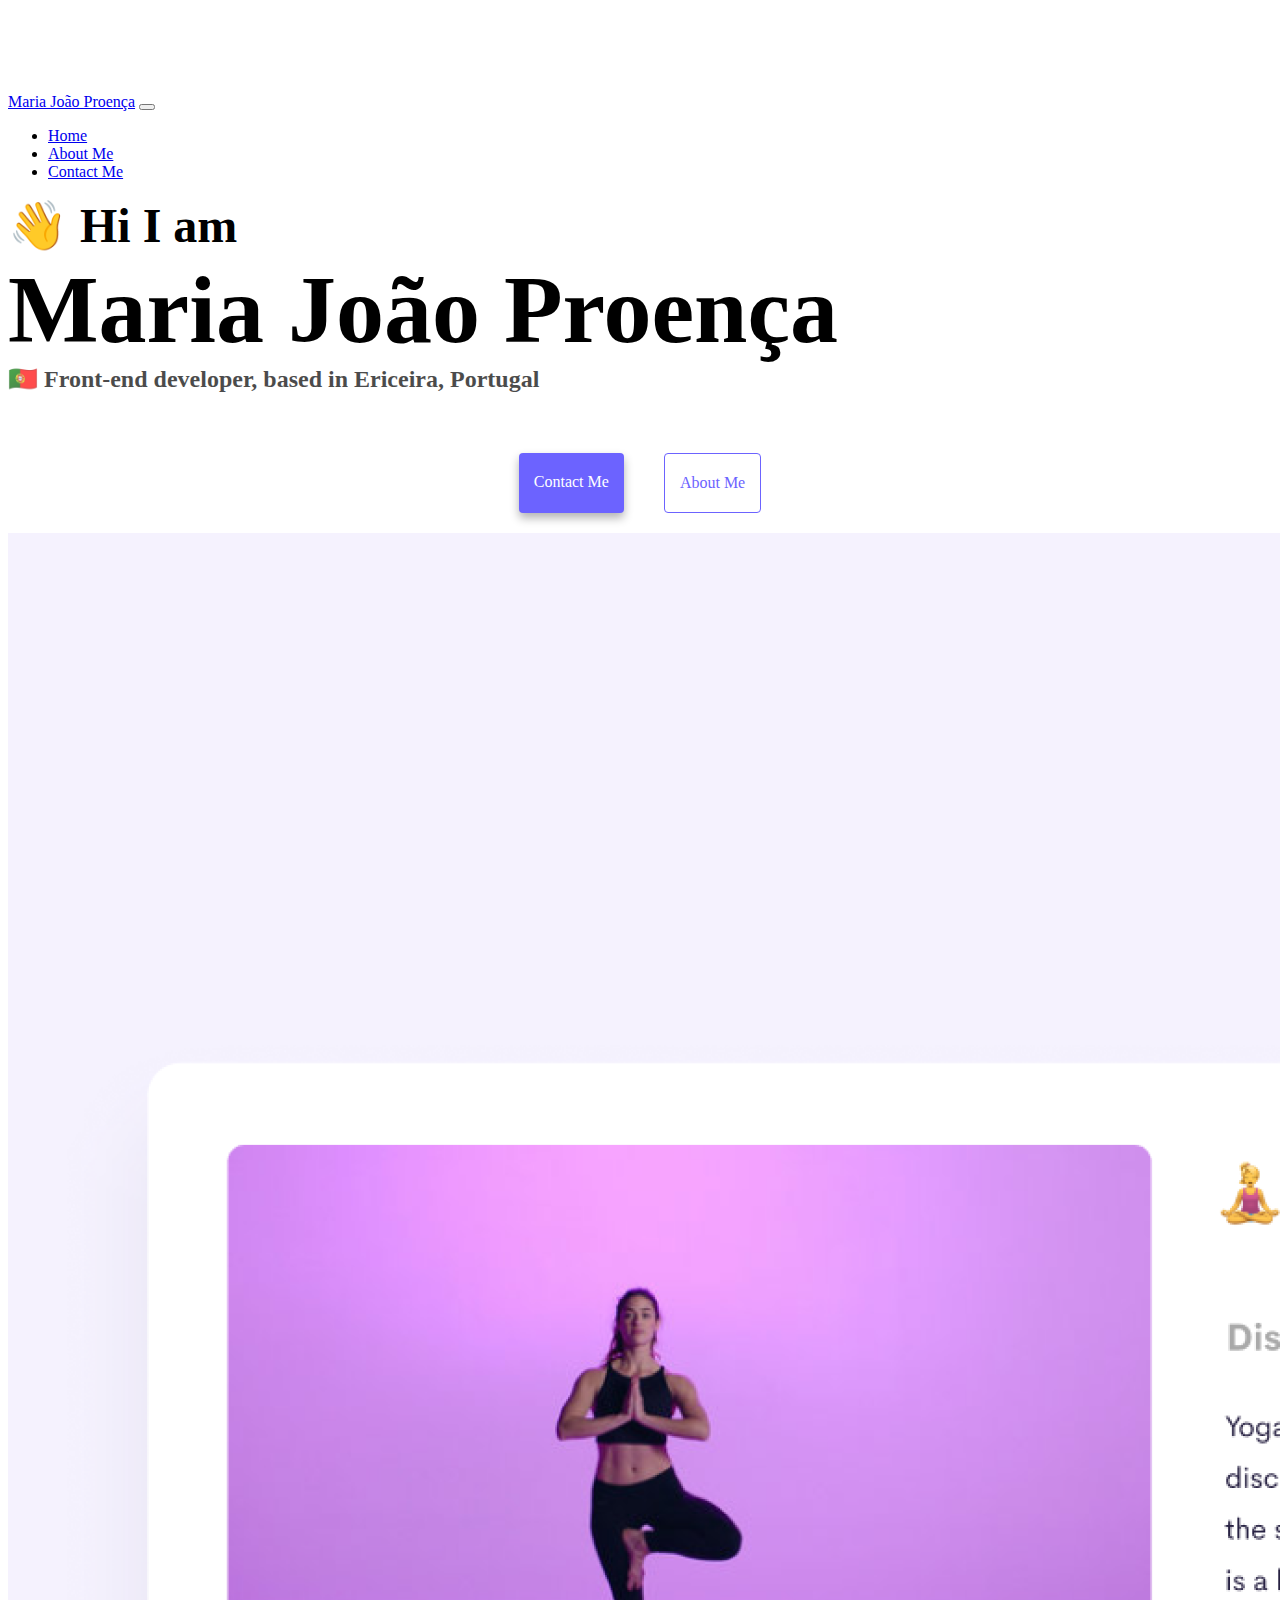
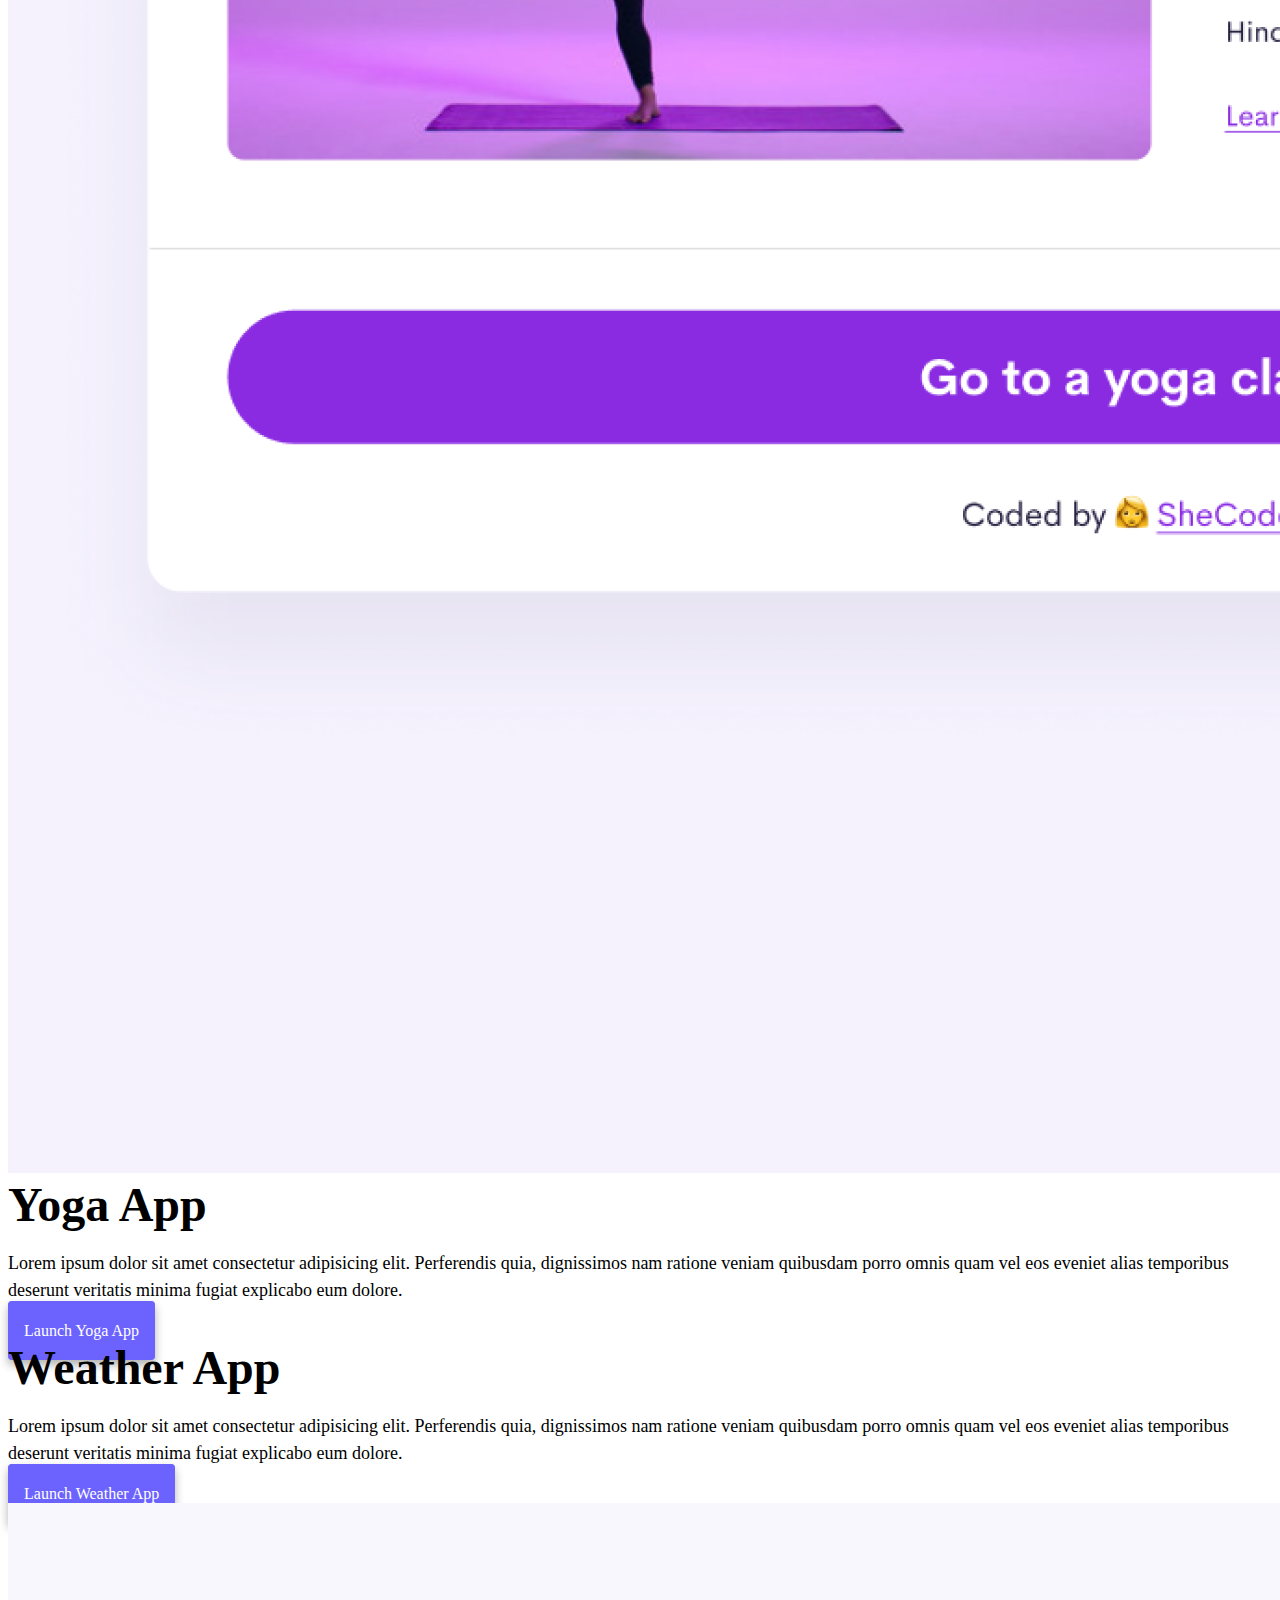
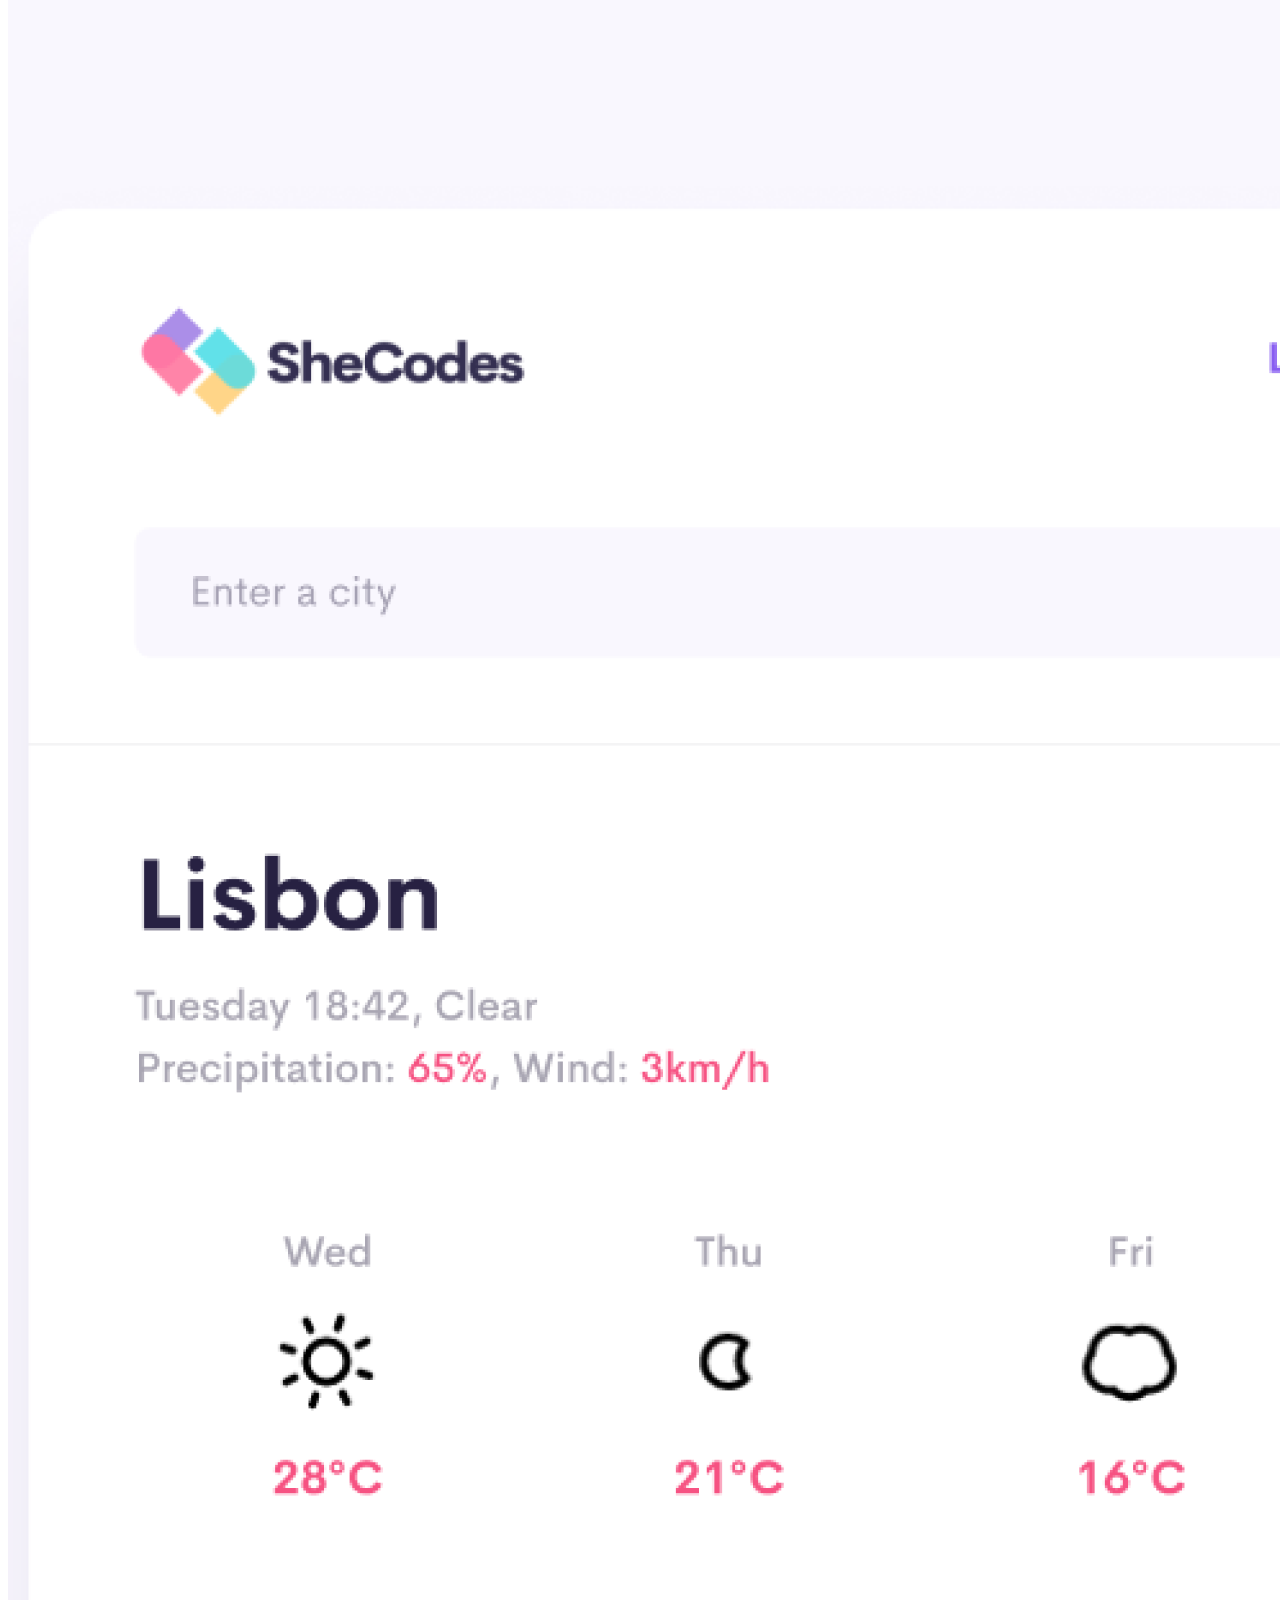
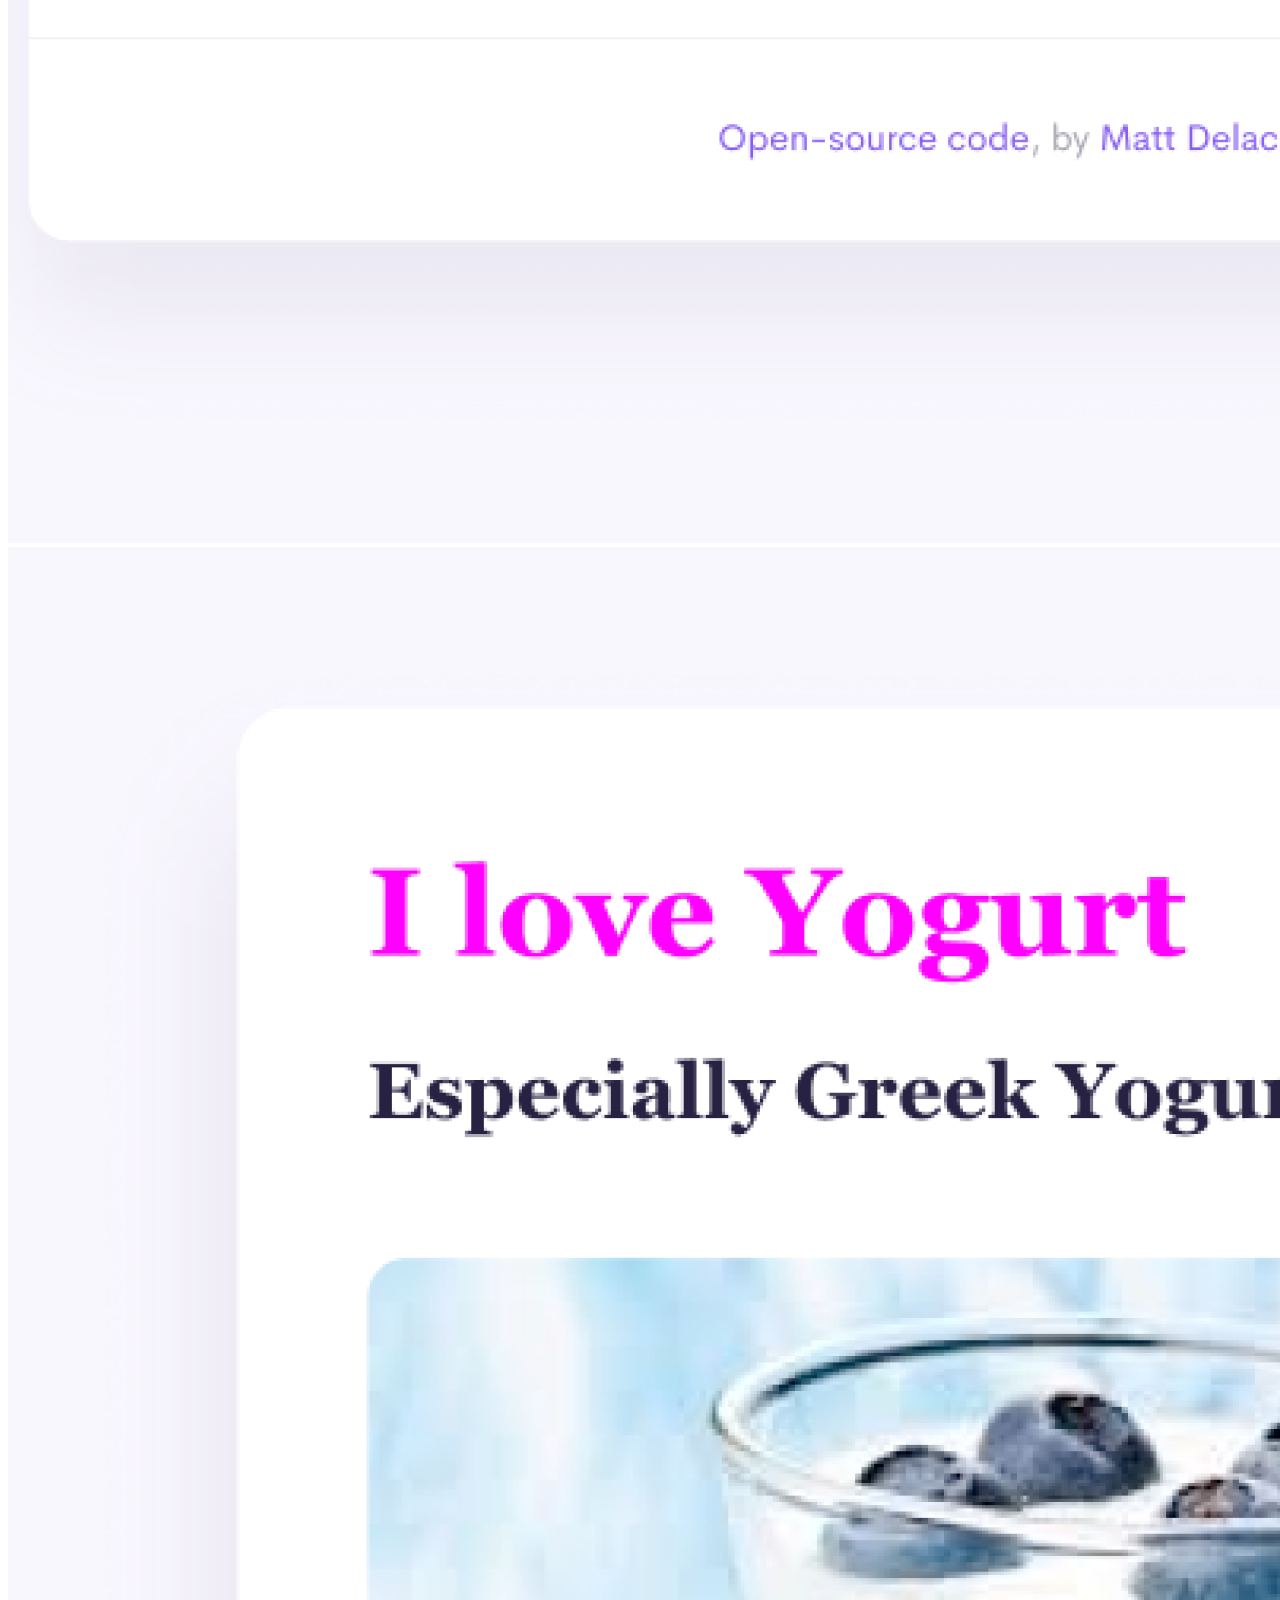
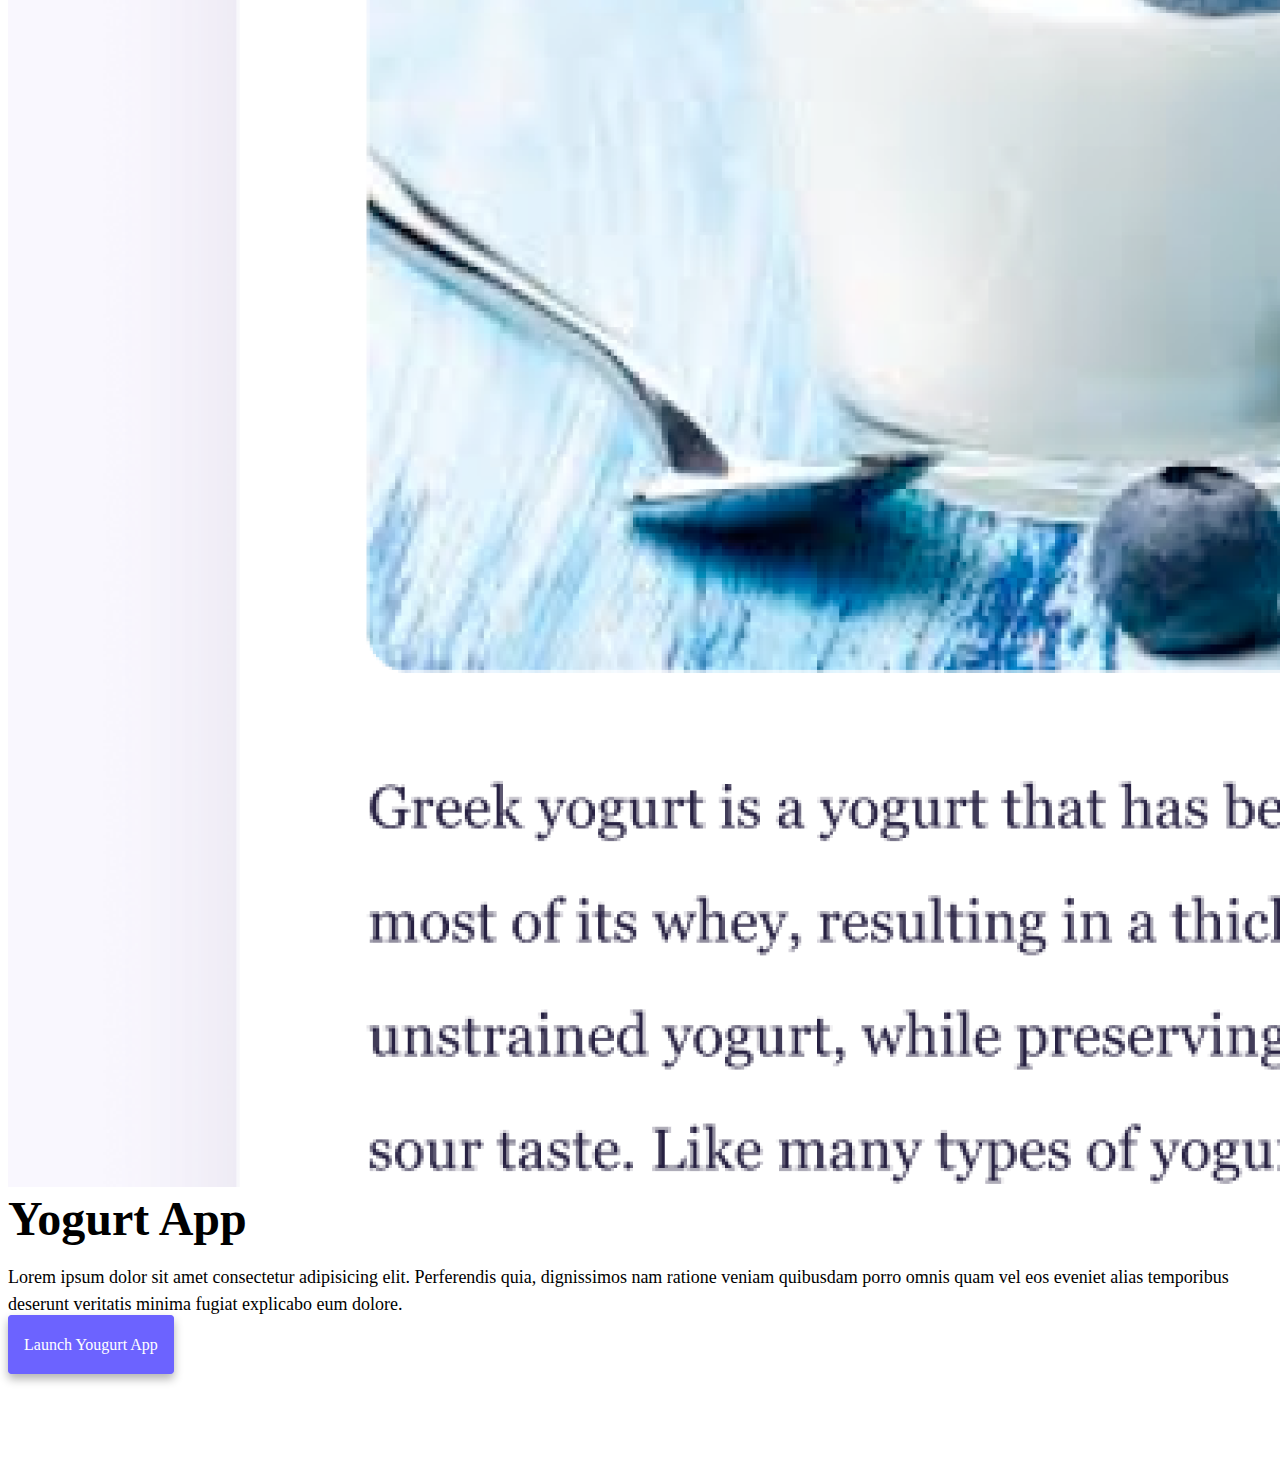
<file: index.html>
<!DOCTYPE html>
<html lang="en">
  <head>
    <meta charset="UTF-8" />
    <meta http-equiv="X-UA-Compatible" content="IE=edge" />
    <meta
      name="description"
      content="Maria João Proença is a front-end developer based in Portugal with good knowledge of responsiveness and SEO."
    />
    <meta name="viewport" content="width=device-width, initial-scale=1.0" />
    <title>Maria João Proença | Front-end Developer</title>
    <link rel="stylesheet" href="style.css" />
    <link
      href="https://cdn.jsdelivr.net/npm/bootstrap@5.1.3/dist/css/bootstrap.min.css"
      rel="stylesheet"
      integrity="sha384-1BmE4kWBq78iYhFldvKuhfTAU6auU8tT94WrHftjDbrCEXSU1oBoqyl2QvZ6jIW3"
      crossorigin="anonymous"
    />
    <script
      src="https://cdn.jsdelivr.net/npm/bootstrap@5.1.3/dist/js/bootstrap.bundle.min.js"
      integrity="sha384-ka7Sk0Gln4gmtz2MlQnikT1wXgYsOg+OMhuP+IlRH9sENBO0LRn5q+8nbTov4+1p"
      crossorigin="anonymous"
    ></script>
  </head>
  <body>
    <nav class="navbar navbar-expand-lg navbar-light bg-light fixed-top">
      <div class="container-fluid">
        <a class="navbar-brand" href="index.html">Maria João Proença</a>
        <button
          class="navbar-toggler"
          type="button"
          data-bs-toggle="collapse"
          data-bs-target="#navbarNav"
          aria-controls="navbarNav"
          aria-expanded="false"
          aria-label="Toggle navigation"
        >
          <span class="navbar-toggler-icon"></span>
        </button>
        <div class="collapse navbar-collapse" id="navbarNav">
          <ul class="navbar-nav">
            <li class="nav-item">
              <a
                class="nav-link active"
                aria-current="page"
                href="/"
                title="Maria João Proença"
                >Home</a
              >
            </li>
            <li class="nav-item">
              <a class="nav-link" href="about.html" title="About Maria João"
                >About Me</a
              >
            </li>
            <li class="nav-item">
              <a
                class="nav-link"
                href="about.html#contact"
                title="Contact Maria João"
                >Contact Me</a
              >
            </li>
          </ul>
        </div>
      </div>
    </nav>

    <h2 class="text-center">👋 Hi I am</h2>
    <h1 class="text-center">Maria João Proença</h1>
    <h3 class="text-center">
      🇵🇹 Front-end developer, based in Ericeira, Portugal
    </h3>
    <div class="navigation-links">
      <a href="about.html#contact" class="contact-link">Contact me</a>
      <a href="about.html" class="about-link">About me</a>
    </div>

    <div class="container">
      <div class="row mt-5">
        <div class="col-sm-6">
          <img
            src="images/yoga.png"
            class="img-fluid rounded d-none d-sm-block"
            alt="Yoga Project"
          />
        </div>
        <div class="col-sm-6">
          <h2 class="mb-3">Yoga App</h2>
          <p class="mb-5">
            Lorem ipsum dolor sit amet consectetur adipisicing elit. Perferendis
            quia, dignissimos nam ratione veniam quibusdam porro omnis quam vel
            eos eveniet alias temporibus deserunt veritatis minima fugiat
            explicabo eum dolore.
          </p>
          <div class="mt-5">
            <a href="#" class="primary-link project-link">Launch Yoga App</a>
          </div>
        </div>
      </div>
      <div class="row mt-5">
        <div class="col-sm-6">
          <h2 class="mb-3">Weather App</h2>
          <p class="mb-5">
            Lorem ipsum dolor sit amet consectetur adipisicing elit. Perferendis
            quia, dignissimos nam ratione veniam quibusdam porro omnis quam vel
            eos eveniet alias temporibus deserunt veritatis minima fugiat
            explicabo eum dolore.
          </p>
          <div class="mt-5">
            <a href="#" class="primary-link project-link">Launch Weather App</a>
          </div>
        </div>
        <div class="col-sm-6">
          <img
            src="images/weather.png"
            class="img-fluid rounded d-none d-sm-block"
            alt="weather project"
          />
        </div>
      </div>
      <div class="row mt-5">
        <div class="col-sm-6">
          <img
            src="images/yogurt.png"
            class="img-fluid rounded d-none d-sm-block"
            alt="Yogurt Project"
          />
        </div>
        <div class="col-sm-6">
          <h2 class="mb-3">Yogurt App</h2>
          <p class="mb-5">
            Lorem ipsum dolor sit amet consectetur adipisicing elit. Perferendis
            quia, dignissimos nam ratione veniam quibusdam porro omnis quam vel
            eos eveniet alias temporibus deserunt veritatis minima fugiat
            explicabo eum dolore.
          </p>
          <div class="mt-5">
            <a href="#" class="primary-link project-link">Launch Yougurt App</a>
          </div>
        </div>
      </div>
    </div>
  </body>
</html>
</file>
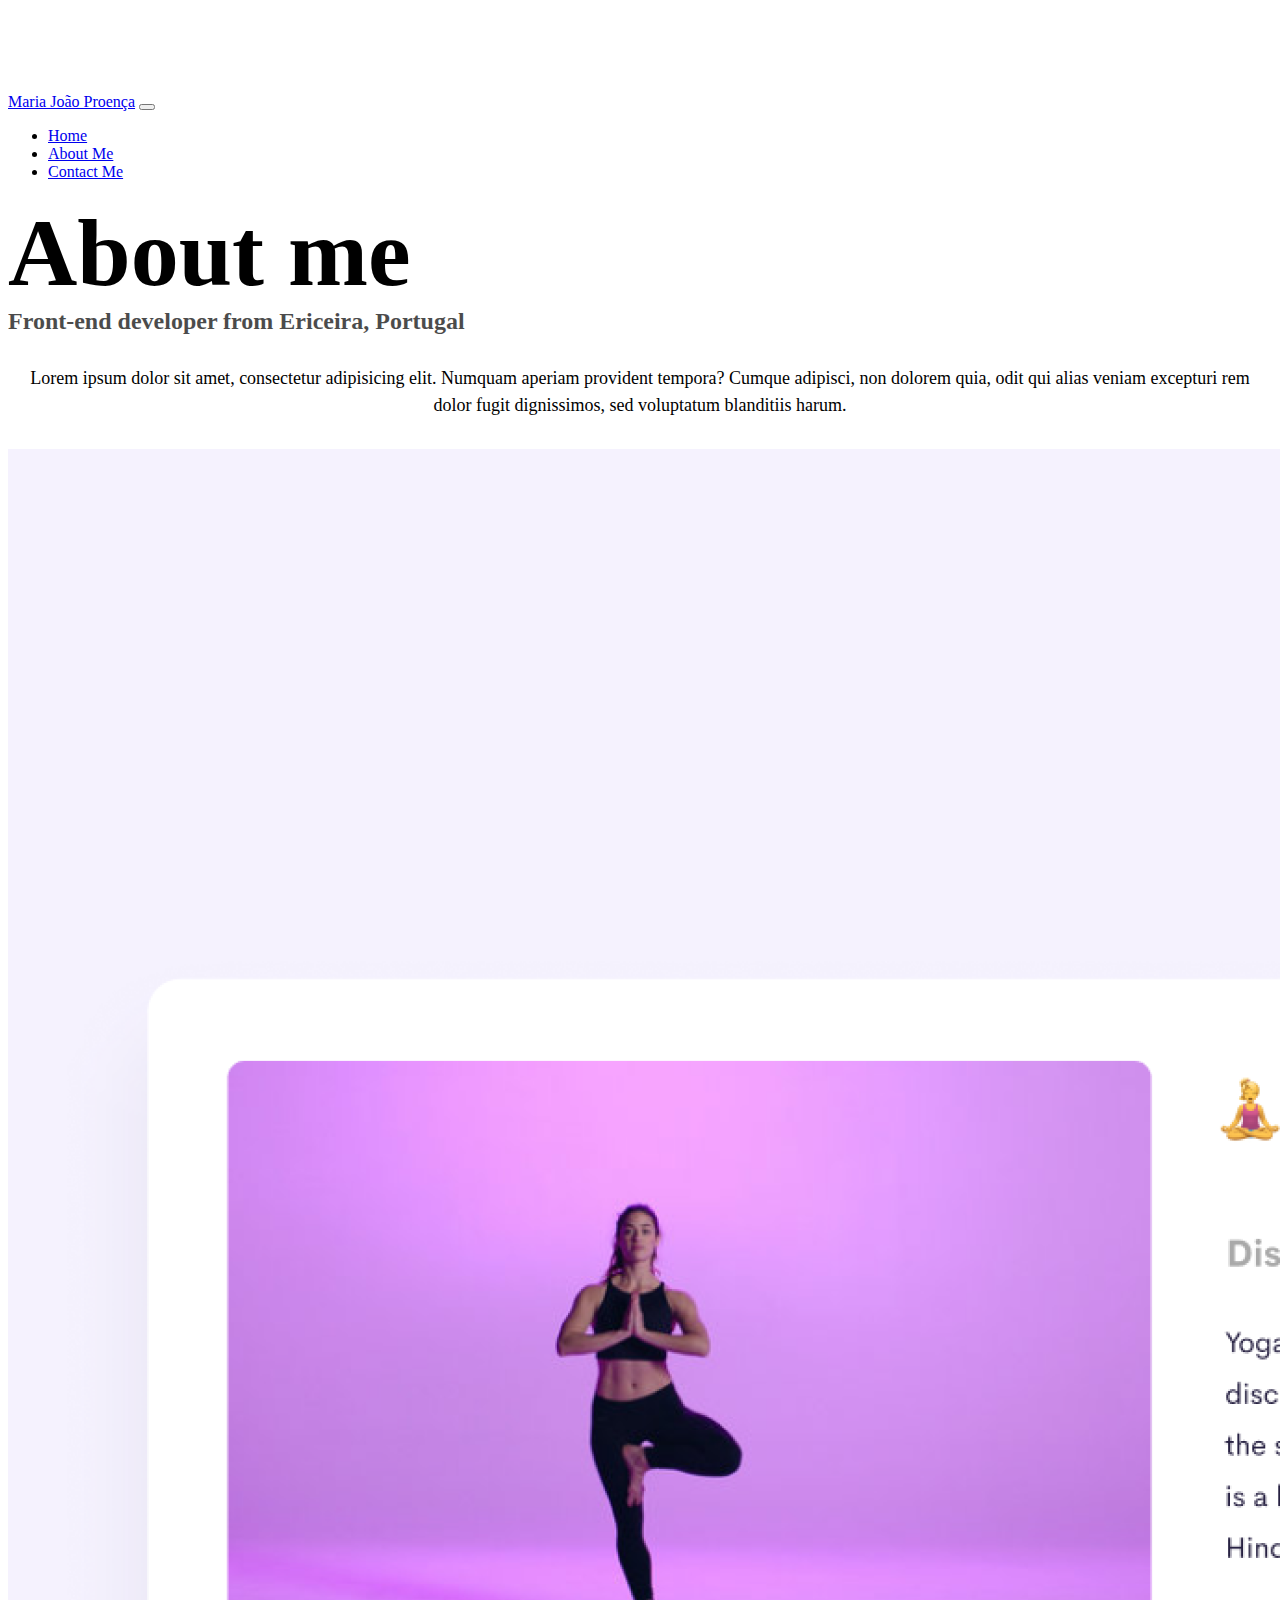
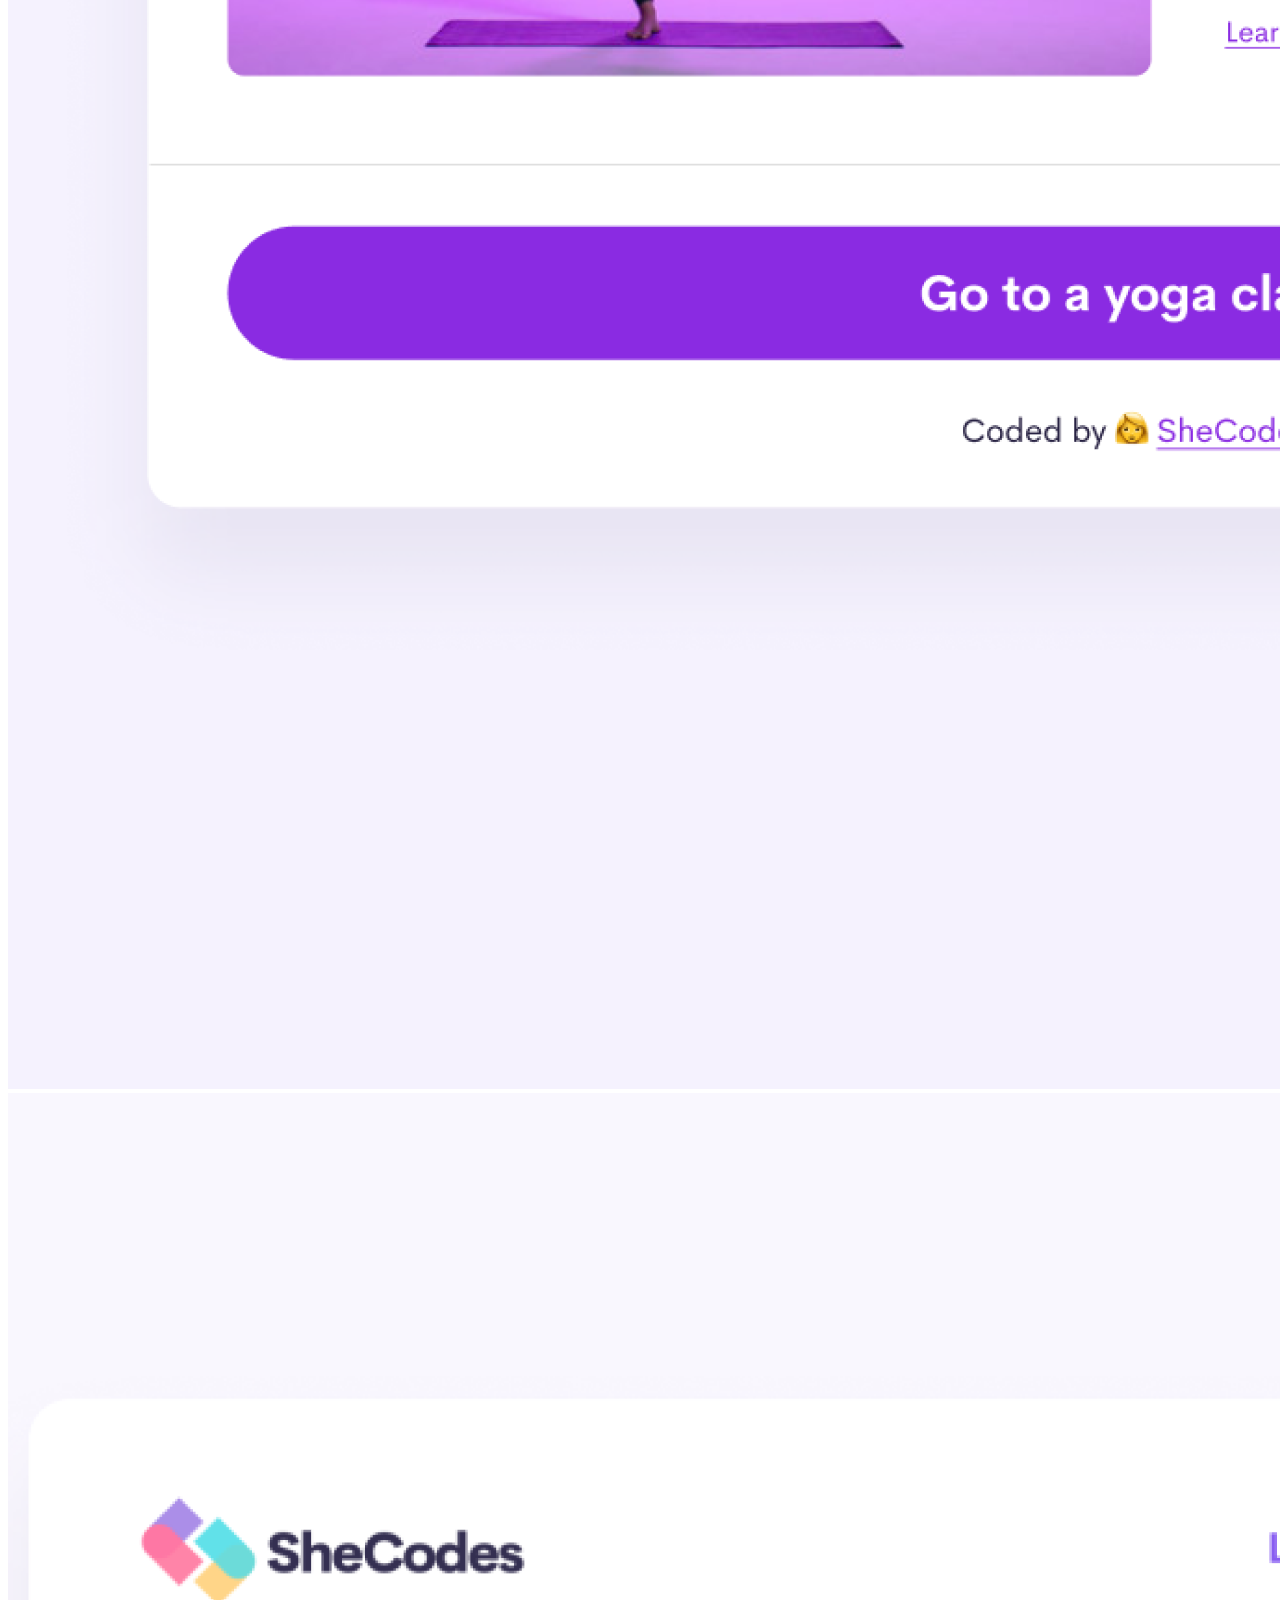
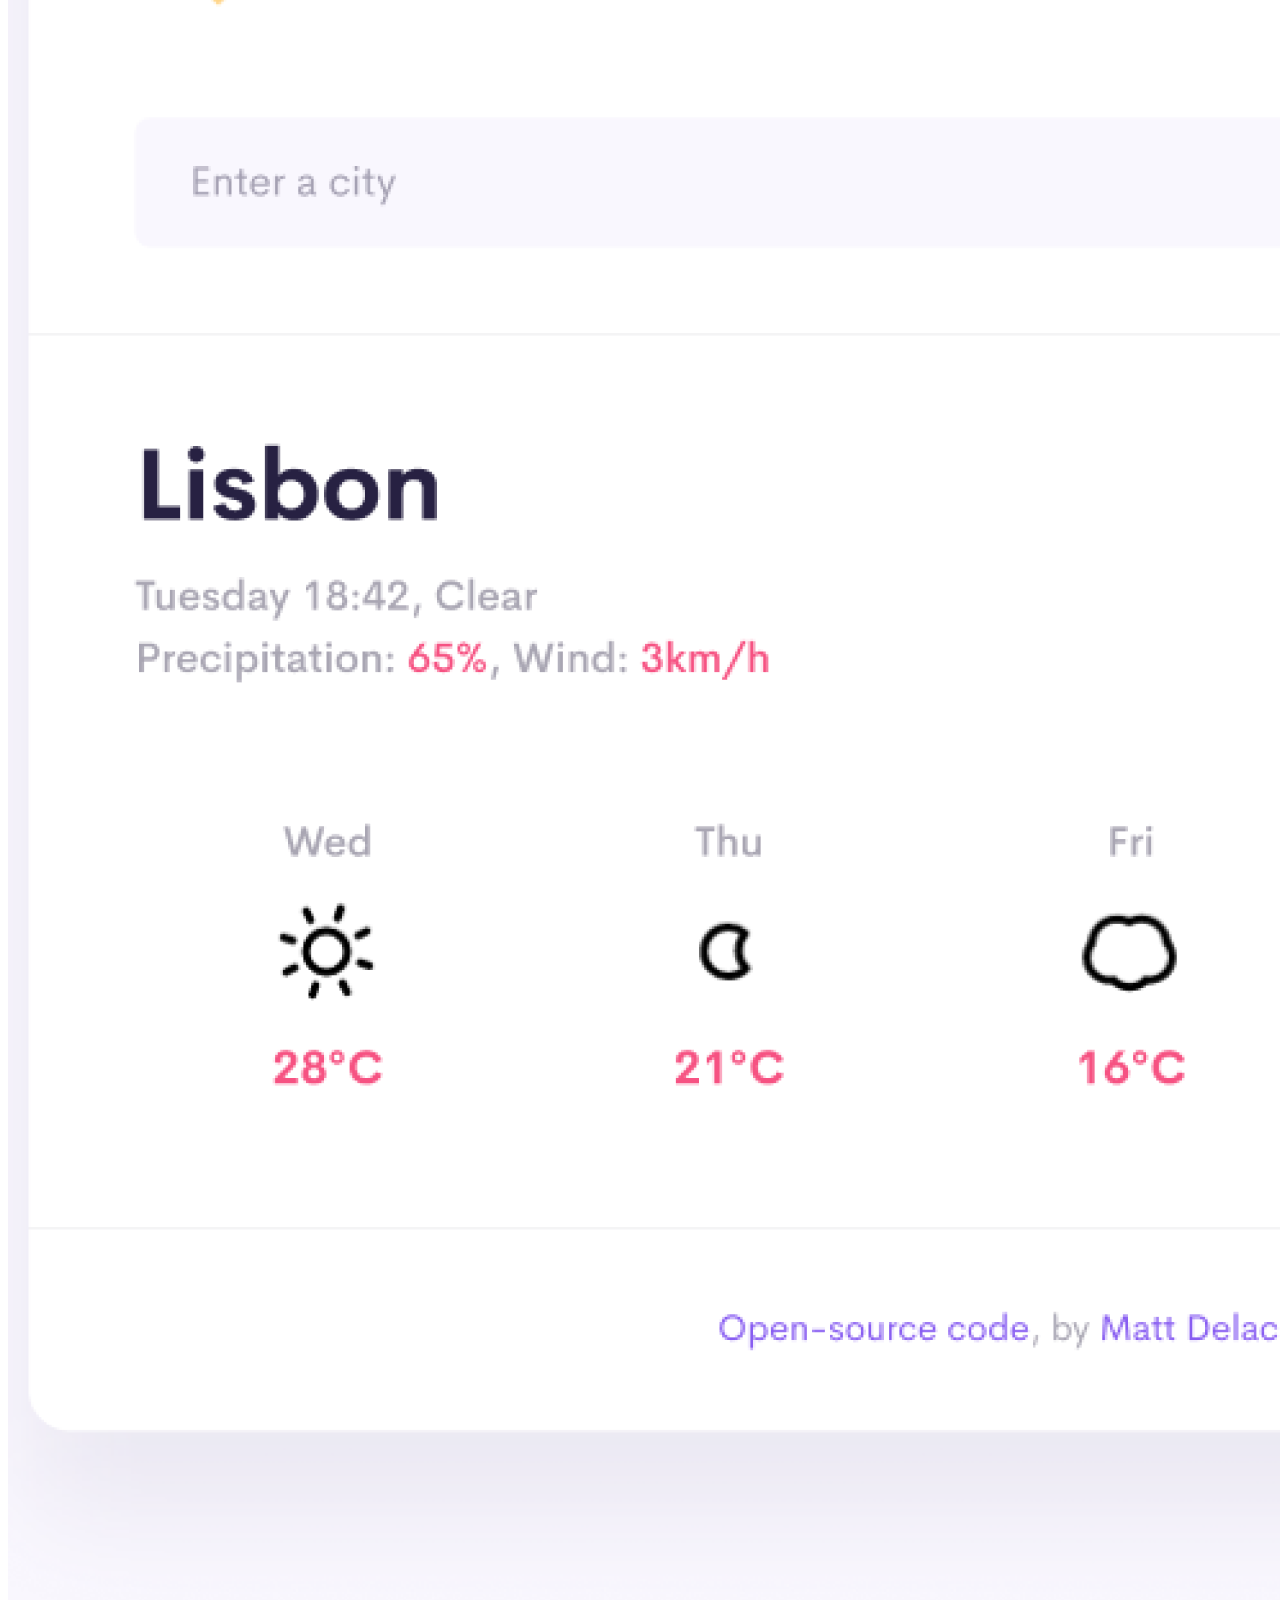
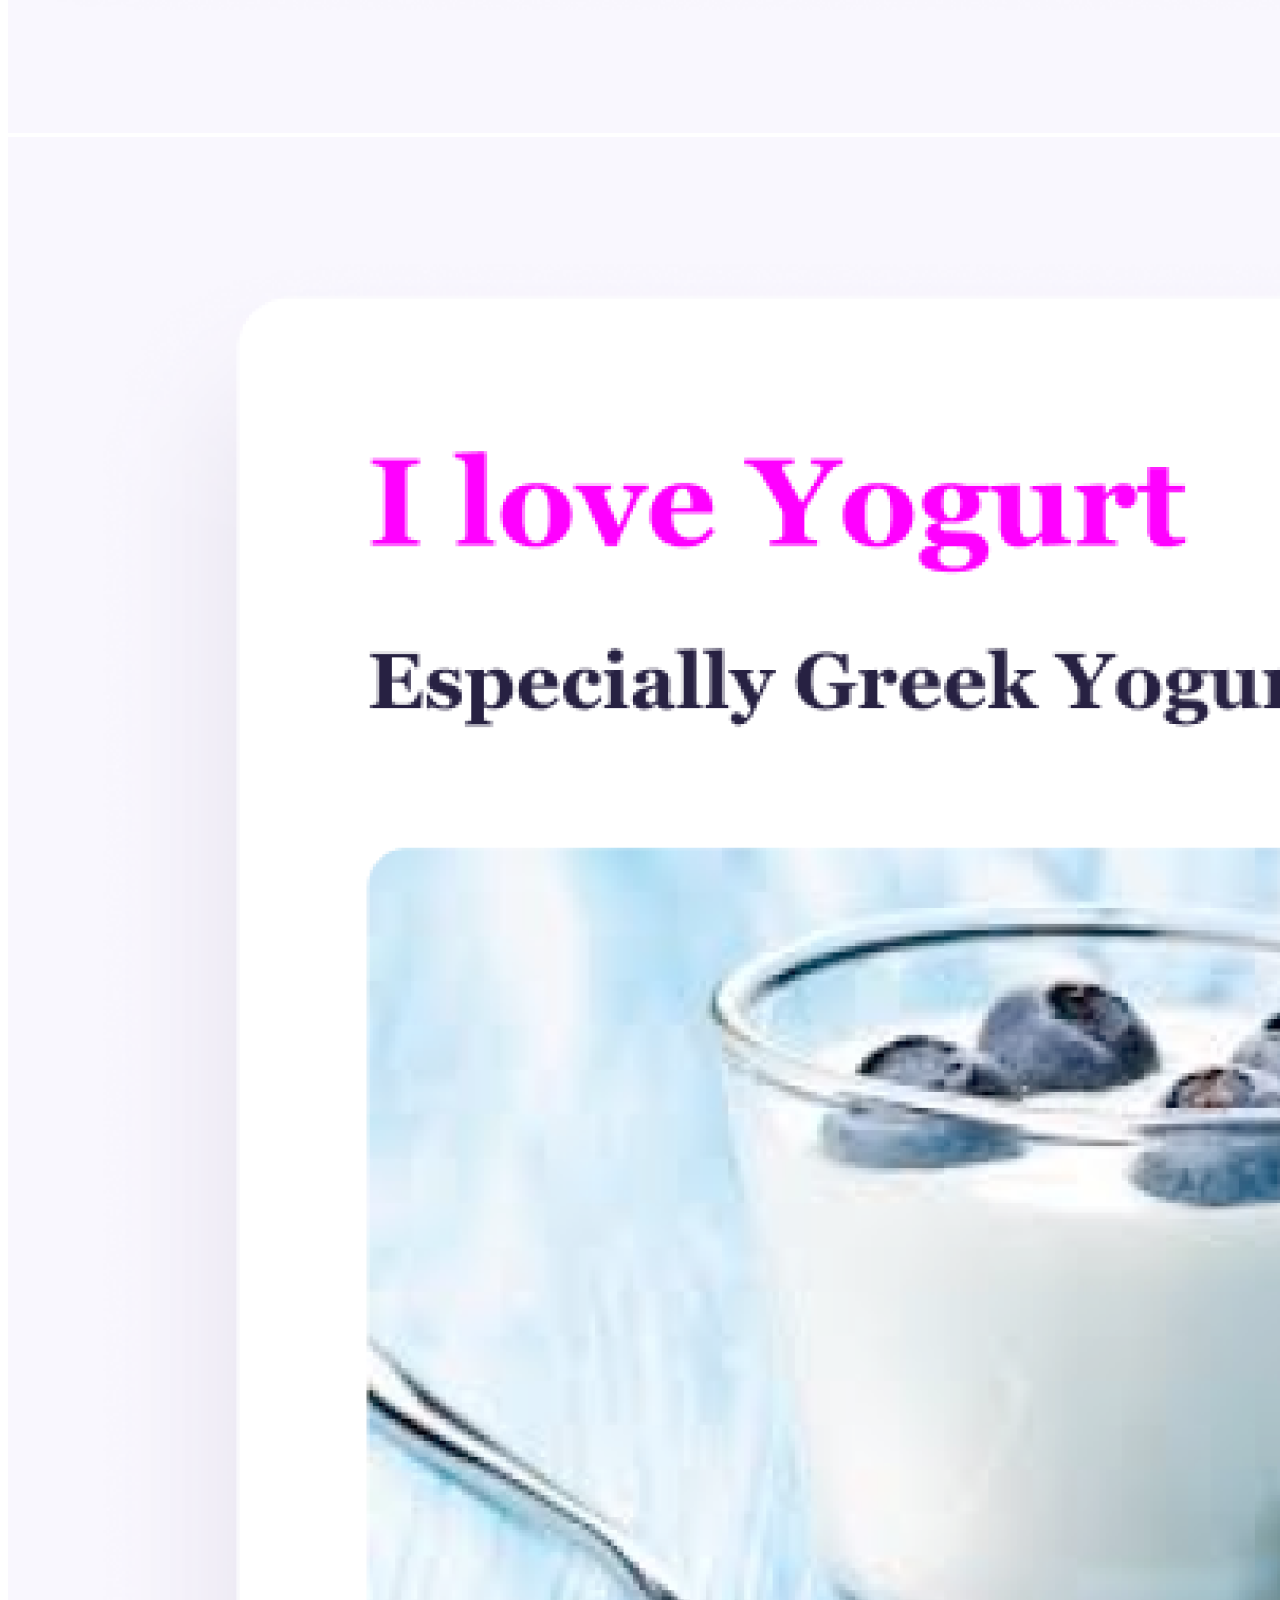
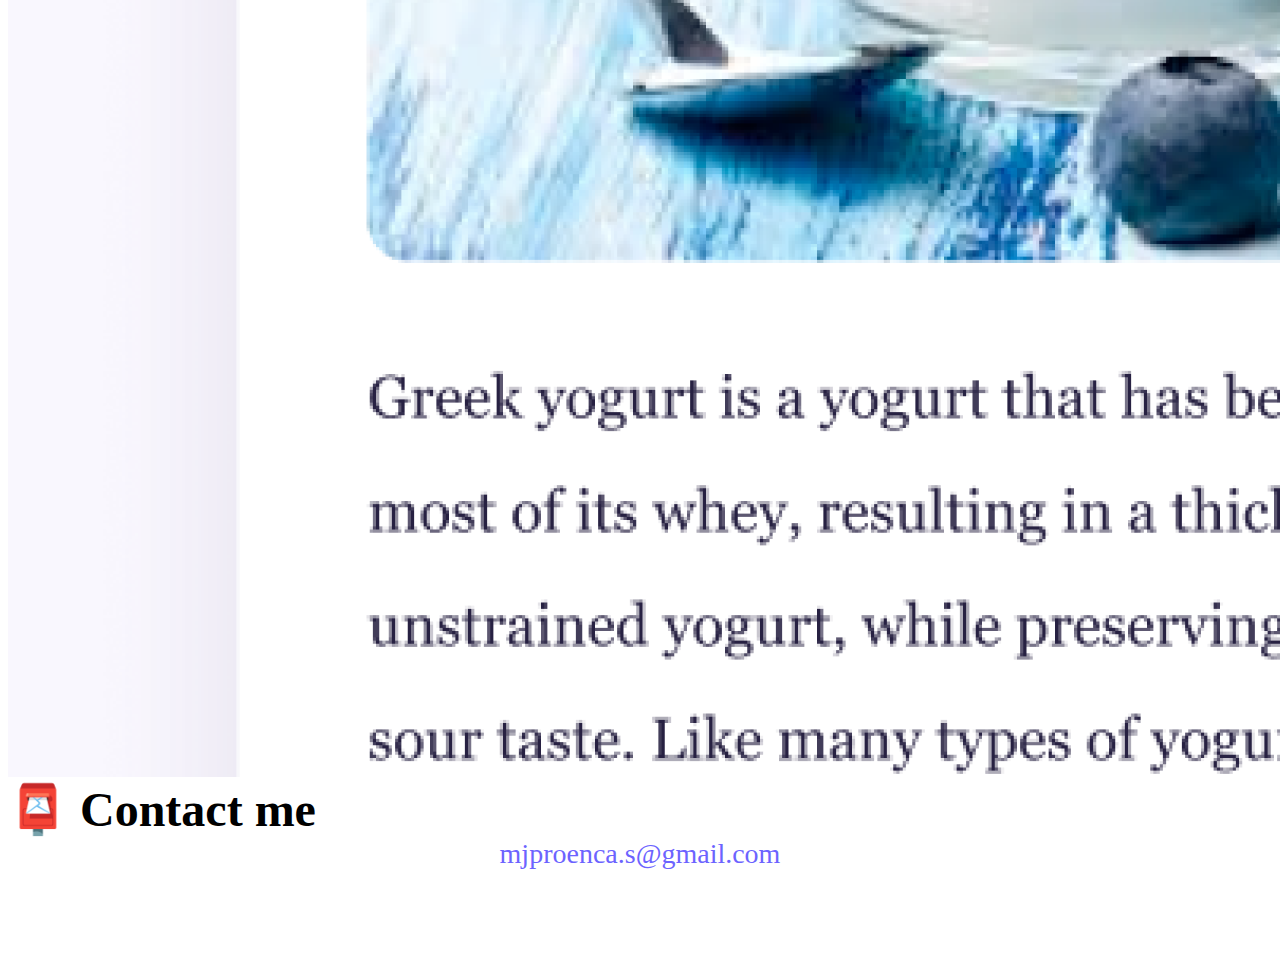
<file: about.html>
<!DOCTYPE html>
<html lang="en">
  <head>
    <meta charset="UTF-8" />
    <meta http-equiv="X-UA-Compatible" content="IE=edge" />
    <meta name="viewport" content="width=device-width, initial-scale=1.0" />
    <link rel="stylesheet" href="style.css" />
    <title>About Maria João Proença</title>
    <link
      href="https://cdn.jsdelivr.net/npm/bootstrap@5.1.3/dist/css/bootstrap.min.css"
      rel="stylesheet"
      integrity="sha384-1BmE4kWBq78iYhFldvKuhfTAU6auU8tT94WrHftjDbrCEXSU1oBoqyl2QvZ6jIW3"
      crossorigin="anonymous"
    />
    <script
      src="https://cdn.jsdelivr.net/npm/bootstrap@5.1.3/dist/js/bootstrap.bundle.min.js"
      integrity="sha384-ka7Sk0Gln4gmtz2MlQnikT1wXgYsOg+OMhuP+IlRH9sENBO0LRn5q+8nbTov4+1p"
      crossorigin="anonymous"
    ></script>
  </head>
  <body>
    <nav class="navbar navbar-expand-lg navbar-light bg-light fixed-top">
      <div class="container-fluid">
        <a class="navbar-brand" href="index.html">Maria João Proença</a>
        <button
          class="navbar-toggler"
          type="button"
          data-bs-toggle="collapse"
          data-bs-target="#navbarNav"
          aria-controls="navbarNav"
          aria-expanded="false"
          aria-label="Toggle navigation"
        >
          <span class="navbar-toggler-icon"></span>
        </button>
        <div class="collapse navbar-collapse" id="navbarNav">
          <ul class="navbar-nav">
            <li class="nav-item">
              <a
                class="nav-link"
                aria-current="page"
                href="/"
                title="Maria João Proença"
                >Home</a
              >
            </li>
            <li class="nav-item">
              <a
                class="nav-link active"
                href="about.html"
                title="About Maria João"
                >About Me</a
              >
            </li>
            <li class="nav-item">
              <a
                class="nav-link"
                href="about.html#contact"
                title="Contact Maria João"
                >Contact Me</a
              >
            </li>
          </ul>
        </div>
      </div>
    </nav>

    <h1 class="text-center">About me</h1>
    <h3 class="text-center">Front-end developer from Ericeira, Portugal</h3>

    <div class="about-paragraphs">
      <p>
        Lorem ipsum dolor sit amet, consectetur adipisicing elit. Numquam
        aperiam provident tempora? Cumque adipisci, non dolorem quia, odit qui
        alias veniam excepturi rem dolor fugit dignissimos, sed voluptatum
        blanditiis harum.
      </p>
    </div>

    <div class="container">
      <div class="row mb-5">
        <div class="col-sm-4">
          <img src="images/yoga.png" class="img-fluid shadow p-2 rounded" />
        </div>
        <div class="col-sm-4">
          <img src="images/weather.png" class="img-fluid shadow p-2 rounded" />
        </div>
        <div class="col-sm-4">
          <img src="images/yogurt.png" class="img-fluid shadow p-2 rounded" />
        </div>
      </div>
    </div>

    <div id="contact">
      <h2 class="text-center">📮 Contact me</h2>
      <a href="mailto:mjproenca.s@gmail.com" class="email-link">
        mjproenca.s@gmail.com</a
      >
    </div>
  </body>
</html>
</file>
<file: style.css>
:root {
  --primary-color: #6c63ff;
  --secondary-color: #f5f2fe;
  --box-shadow: 0 5px 10px rgba(0, 0, 0, 0.3);
}

body {
  padding-top: 85px;
  padding-bottom: 100px;
}

h1 {
  font-size: 96px !important;
}

h1,
h2,
h3 {
  margin: 0;
}

h2 {
  font-size: 48px !important;
}

h3 {
  font-size: 24px;
  opacity: 0.7;
}

p {
  border-radius: 4px;
  font-size: 18px;
  line-height: 1.5;
}

.navigation-links {
  display: flex;
  margin-top: 40px;
  justify-content: center;
}

.navigation-links a {
  margin: 20px;
  border-radius: 4px;
  padding: 20px 15px;
  text-decoration: none;
  text-transform: capitalize;
}

.contact-link {
  background: var(--primary-color);
  box-shadow: var(--box-shadow);
  color: white;
}

.about-link {
  color: var(--primary-color);
  border: 1px solid var(--primary-color);
}

.homepage-link {
  color: var(--primary-color);
  text-align: center;
  display: block;
}

.primary-link {
  background: var(--primary-color);
  padding: 20px 15px;
  border: 1px solid var(--primary-color);
  color: white;
  box-shadow: var(--box-shadow);
  border-radius: 4px;
  text-decoration: none;
}

.primary-link:hover {
  color: white;
}

.about-paragraphs {
  margin: 30px 0;
}

.about-paragraphs p {
  margin: 10px;
  text-align: center;
  font-size: 18px;
}

.email-link {
  display: flex;
  justify-content: center;
  color: var(--primary-color);
  font-size: 28px;
  text-decoration: none;
}

.email-link:hover {
  text-decoration: underline;
}

@media (max-width: 576px) {
  h1 {
    font-size: 48px !important;
    line-height: 1.5;
  }

  h2 {
    font-size: 32px !important;
    text-align: center;
  }

  p {
    text-align: center;
  }

  .project-link {
    display: block;
    text-align: center;
    margin: 0 20px;
  }
}
</file>
